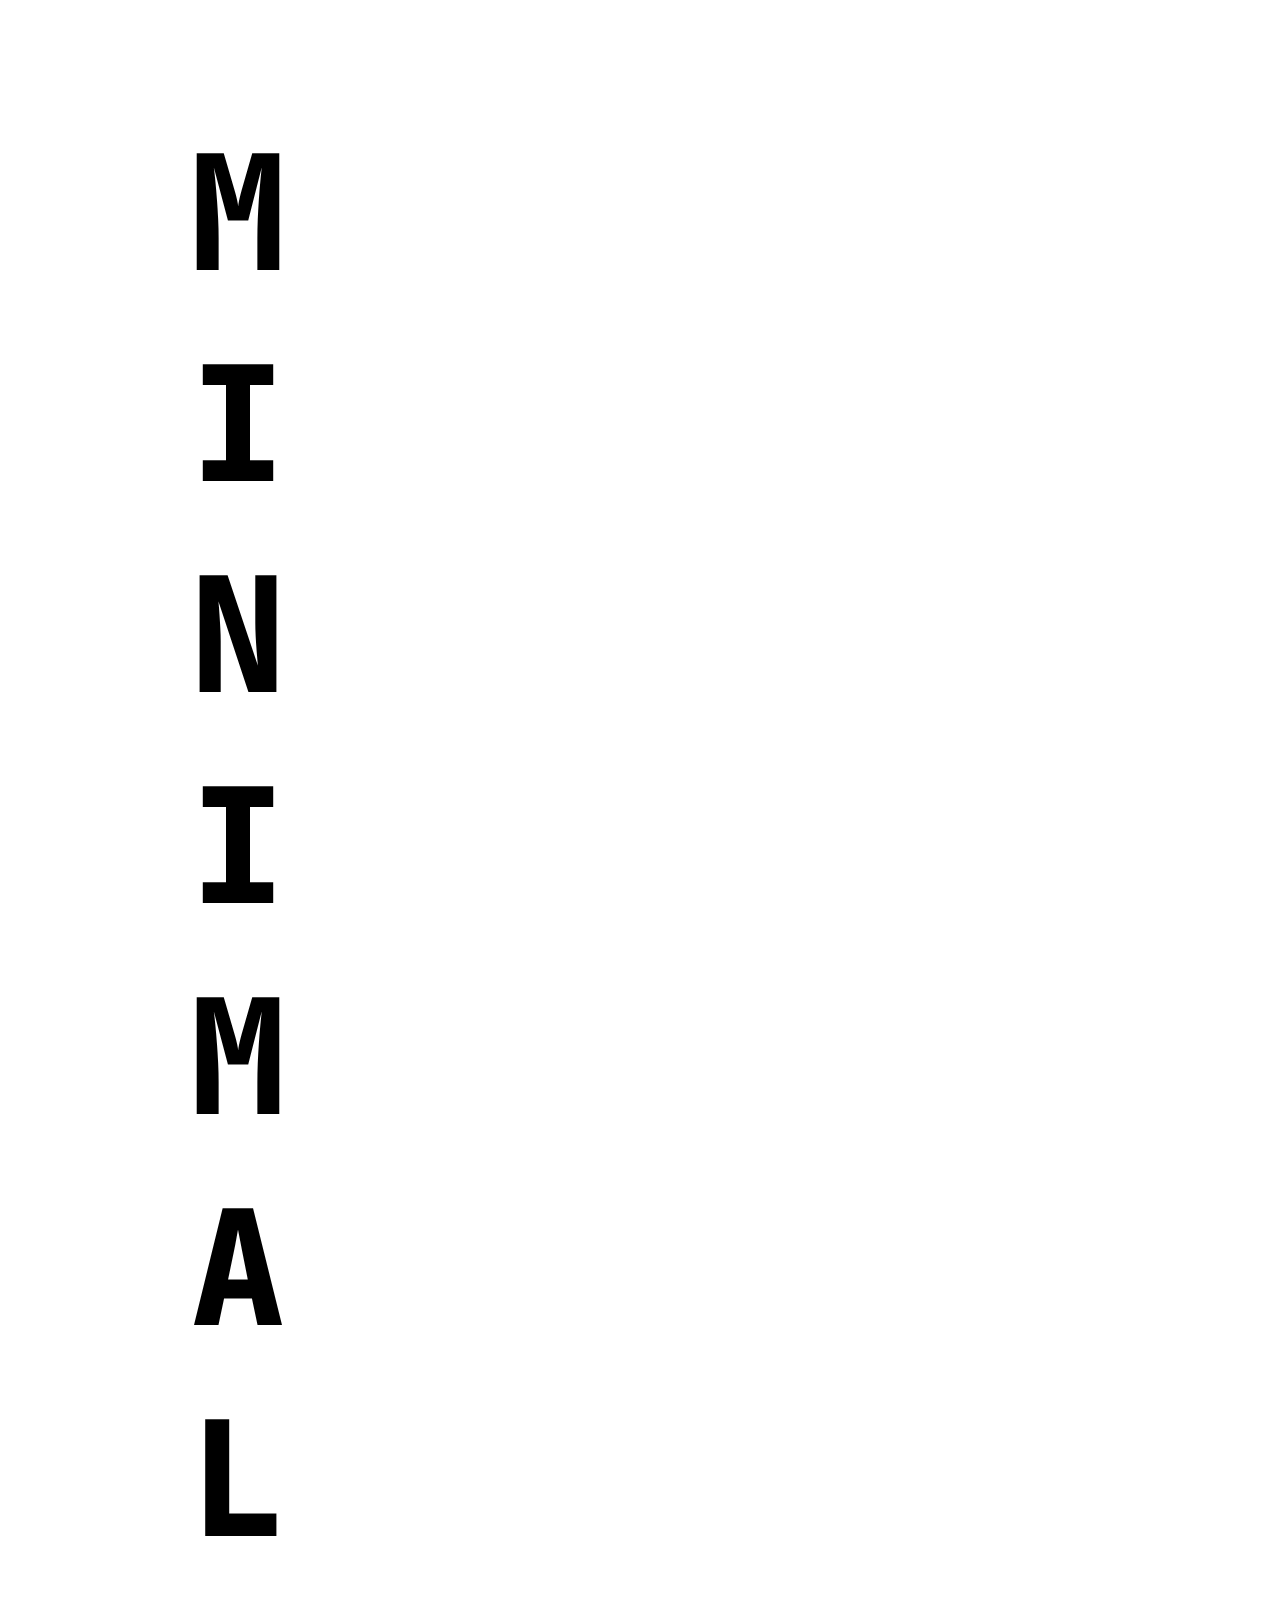
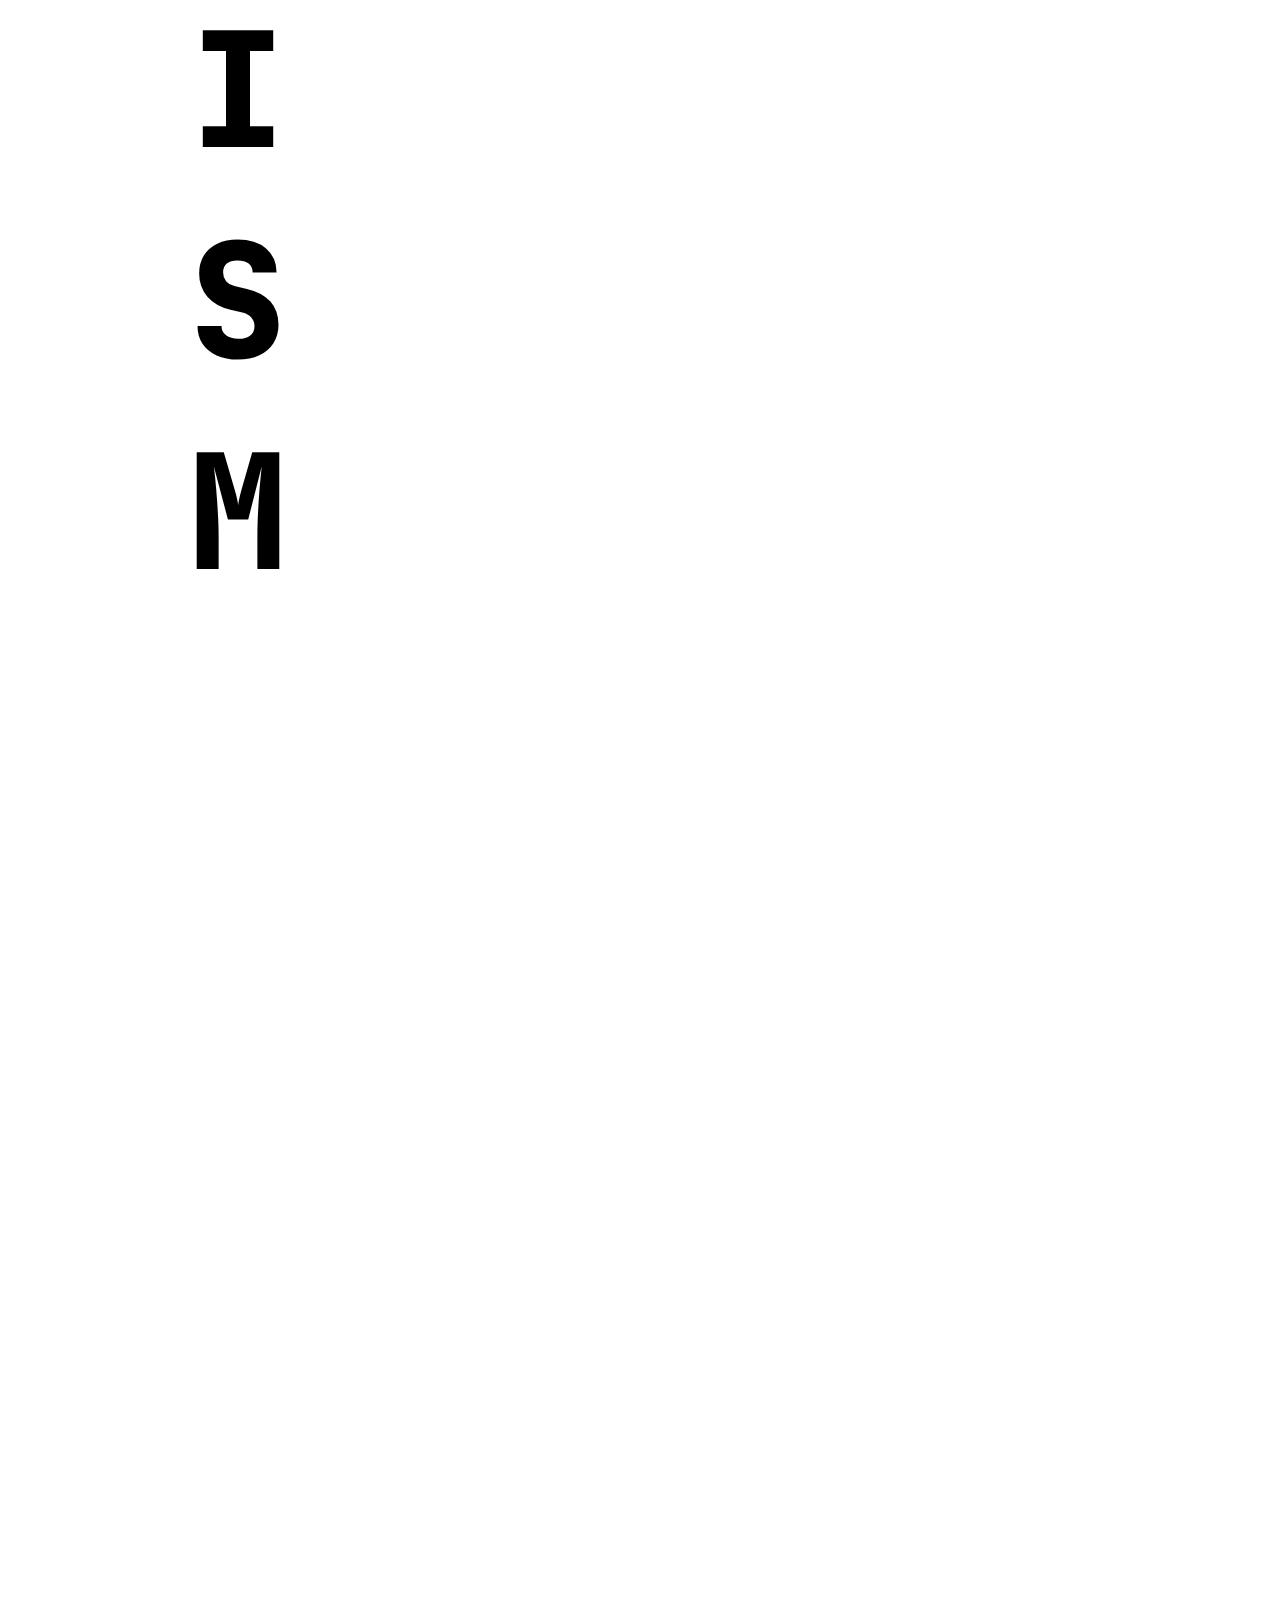
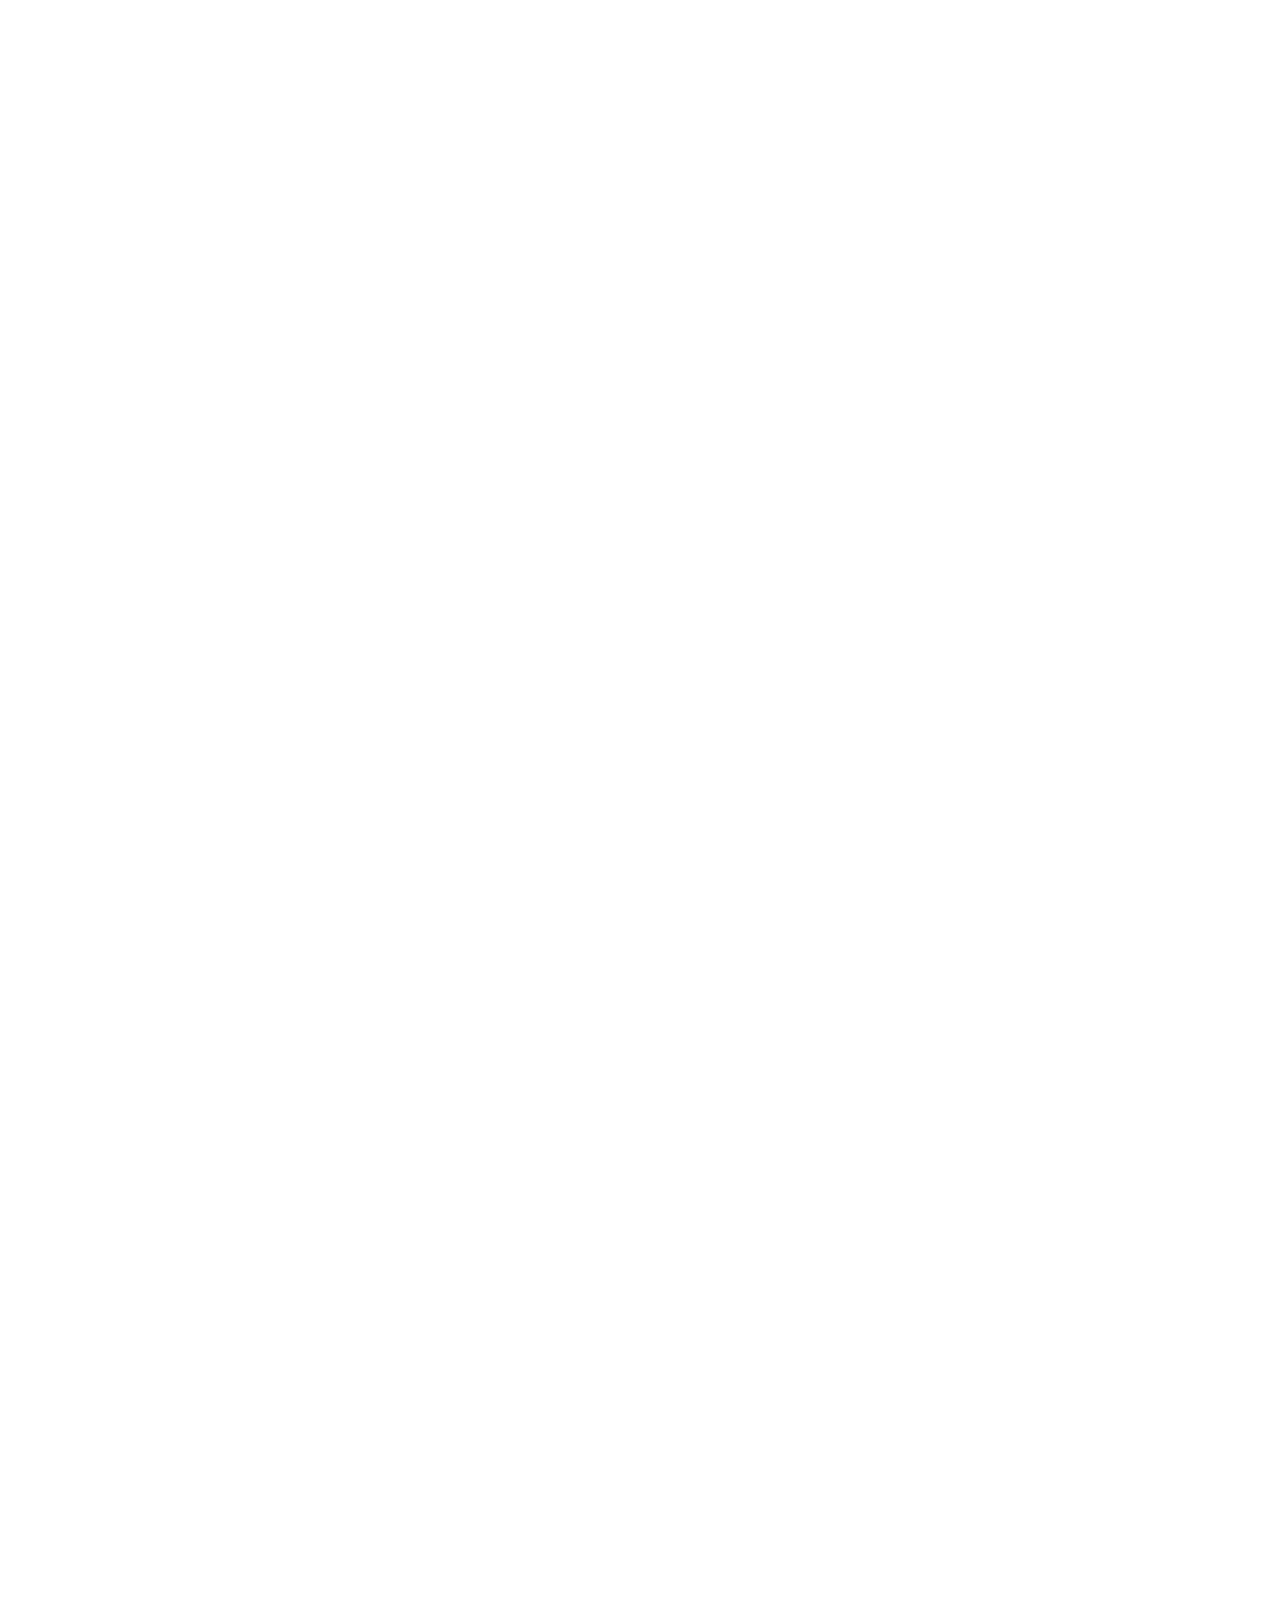
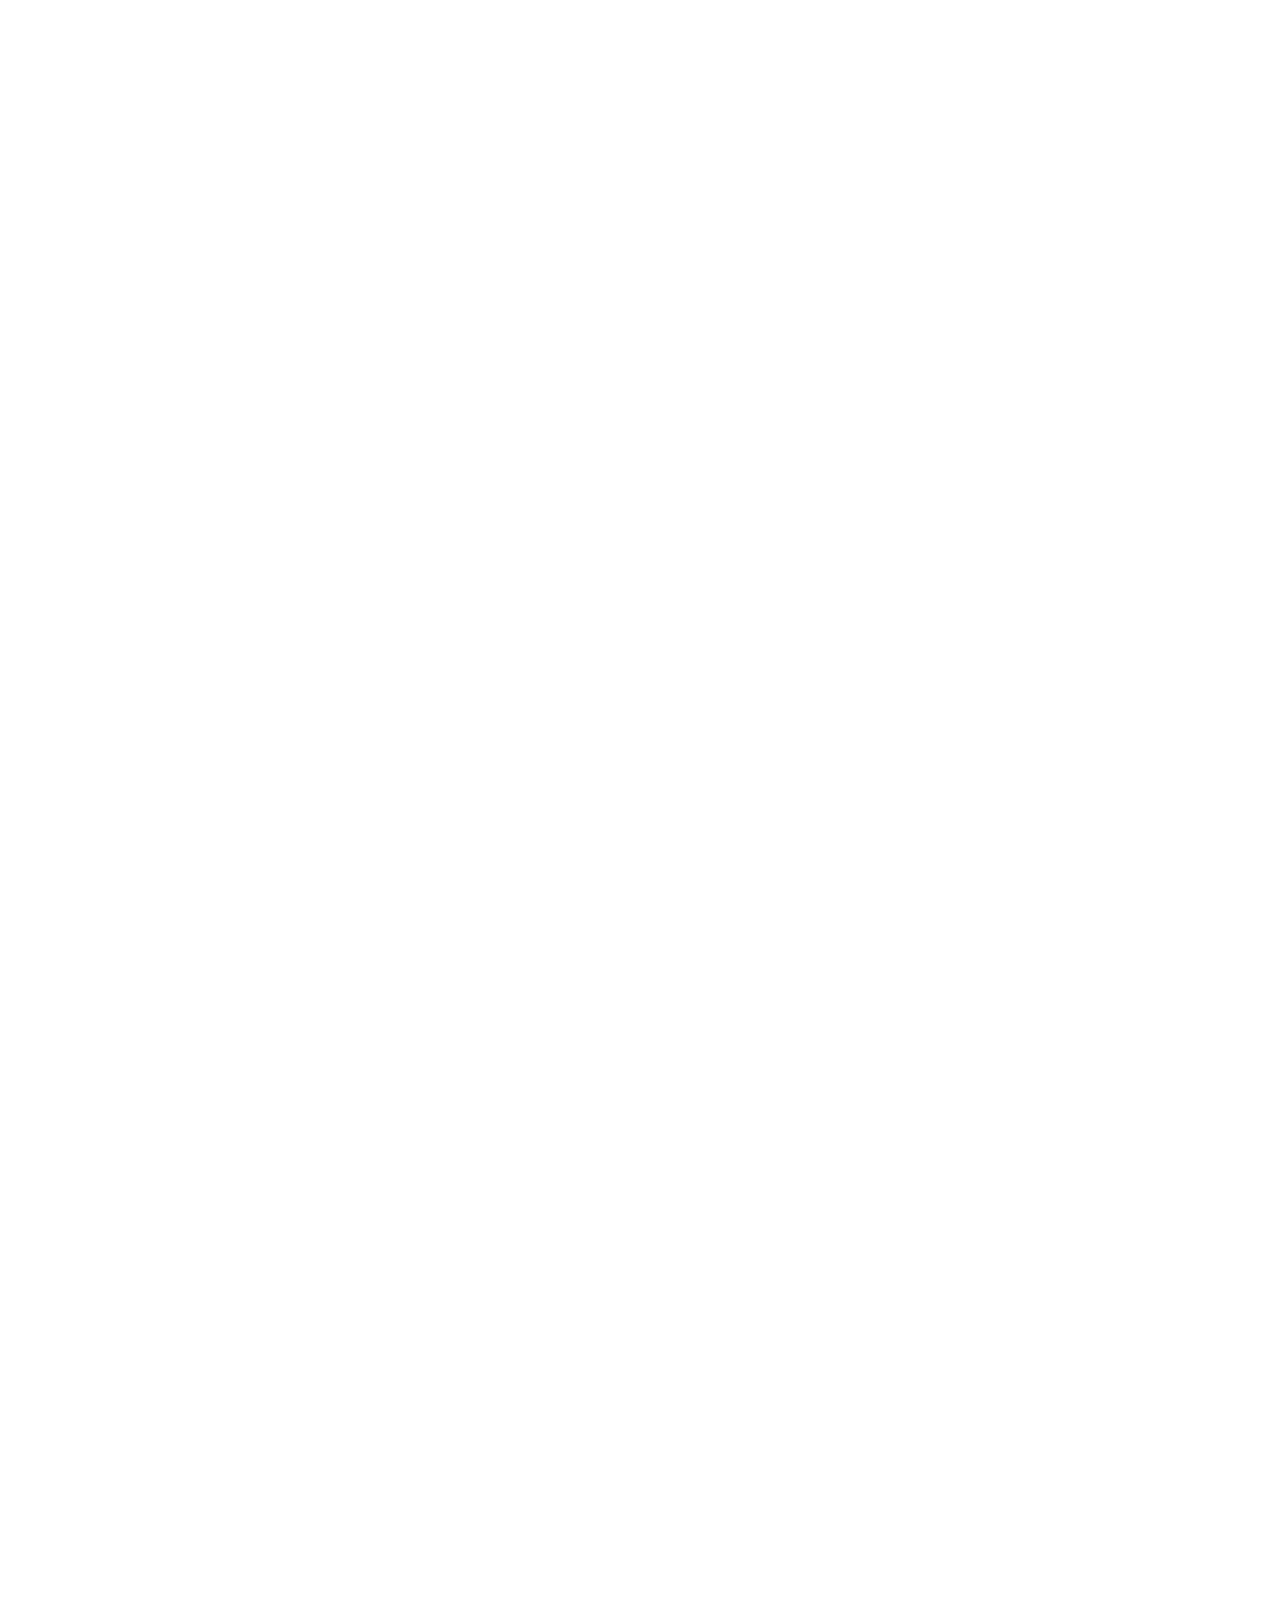
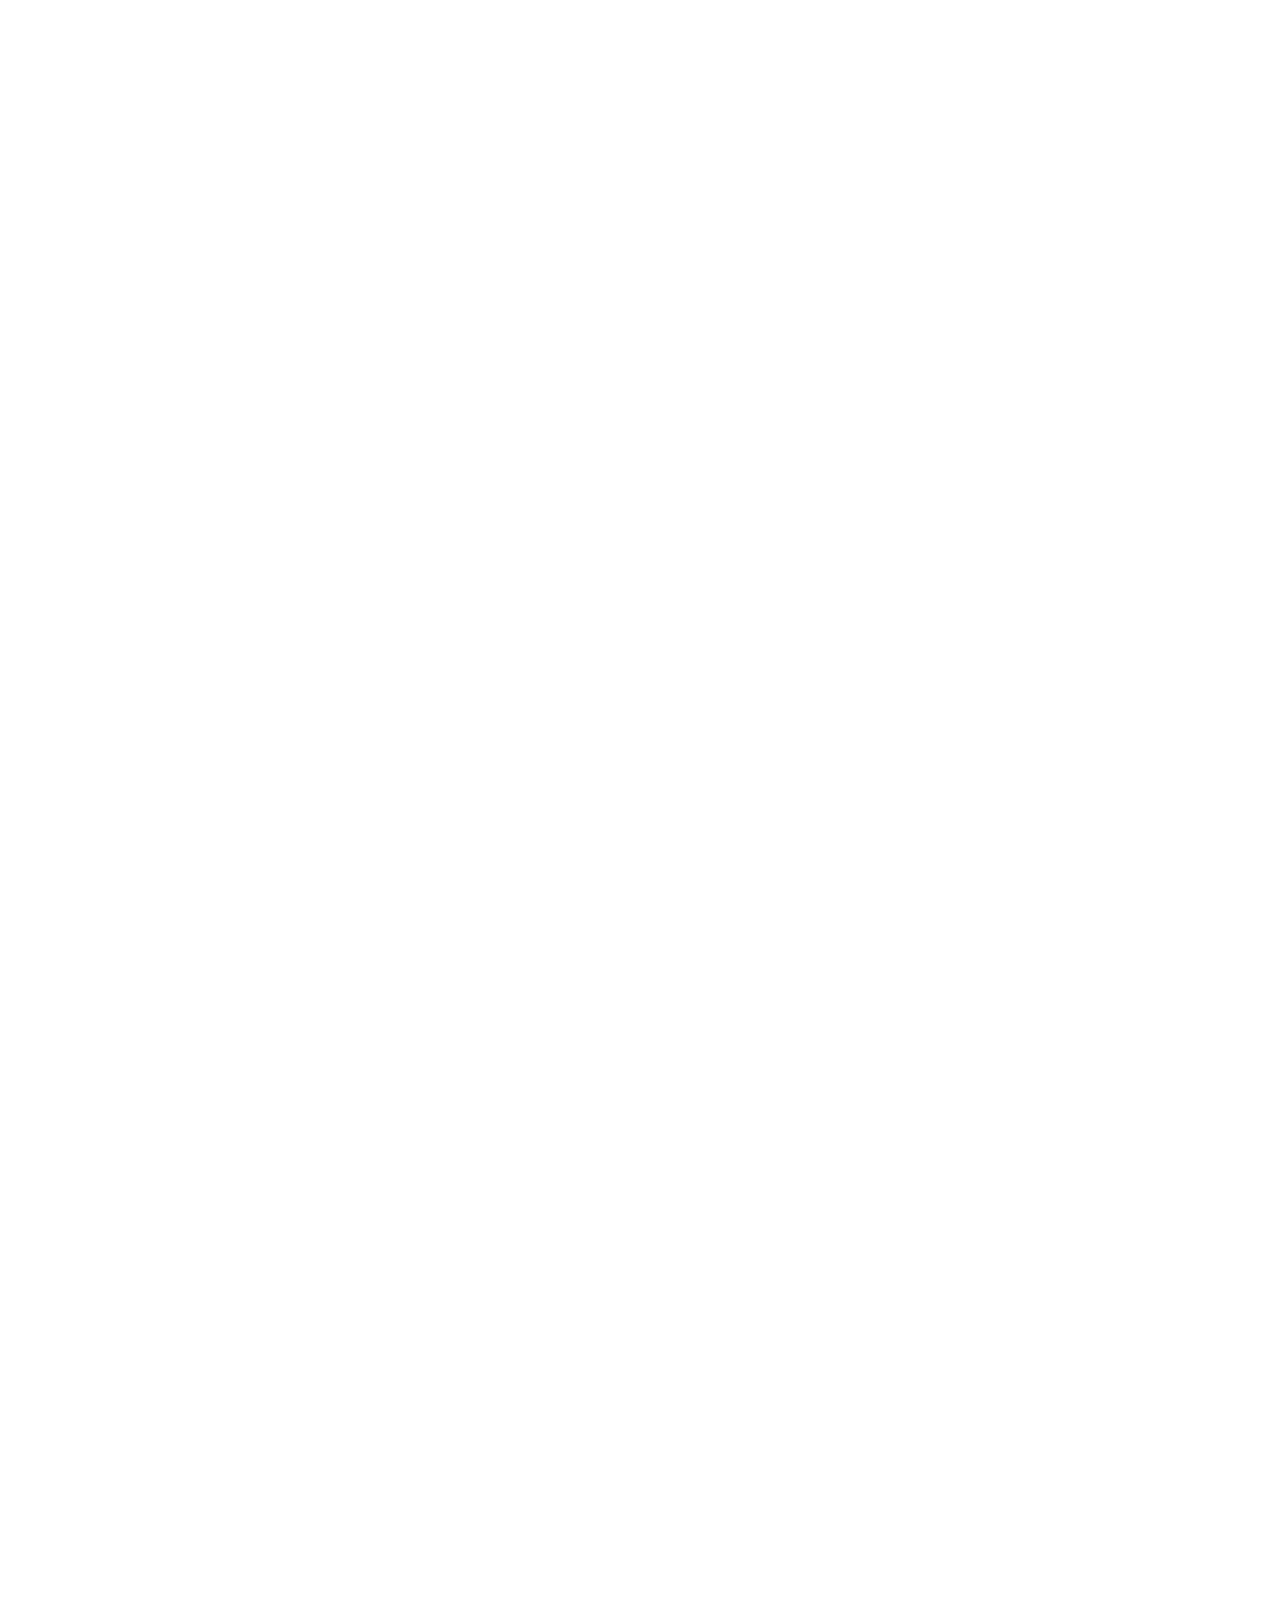
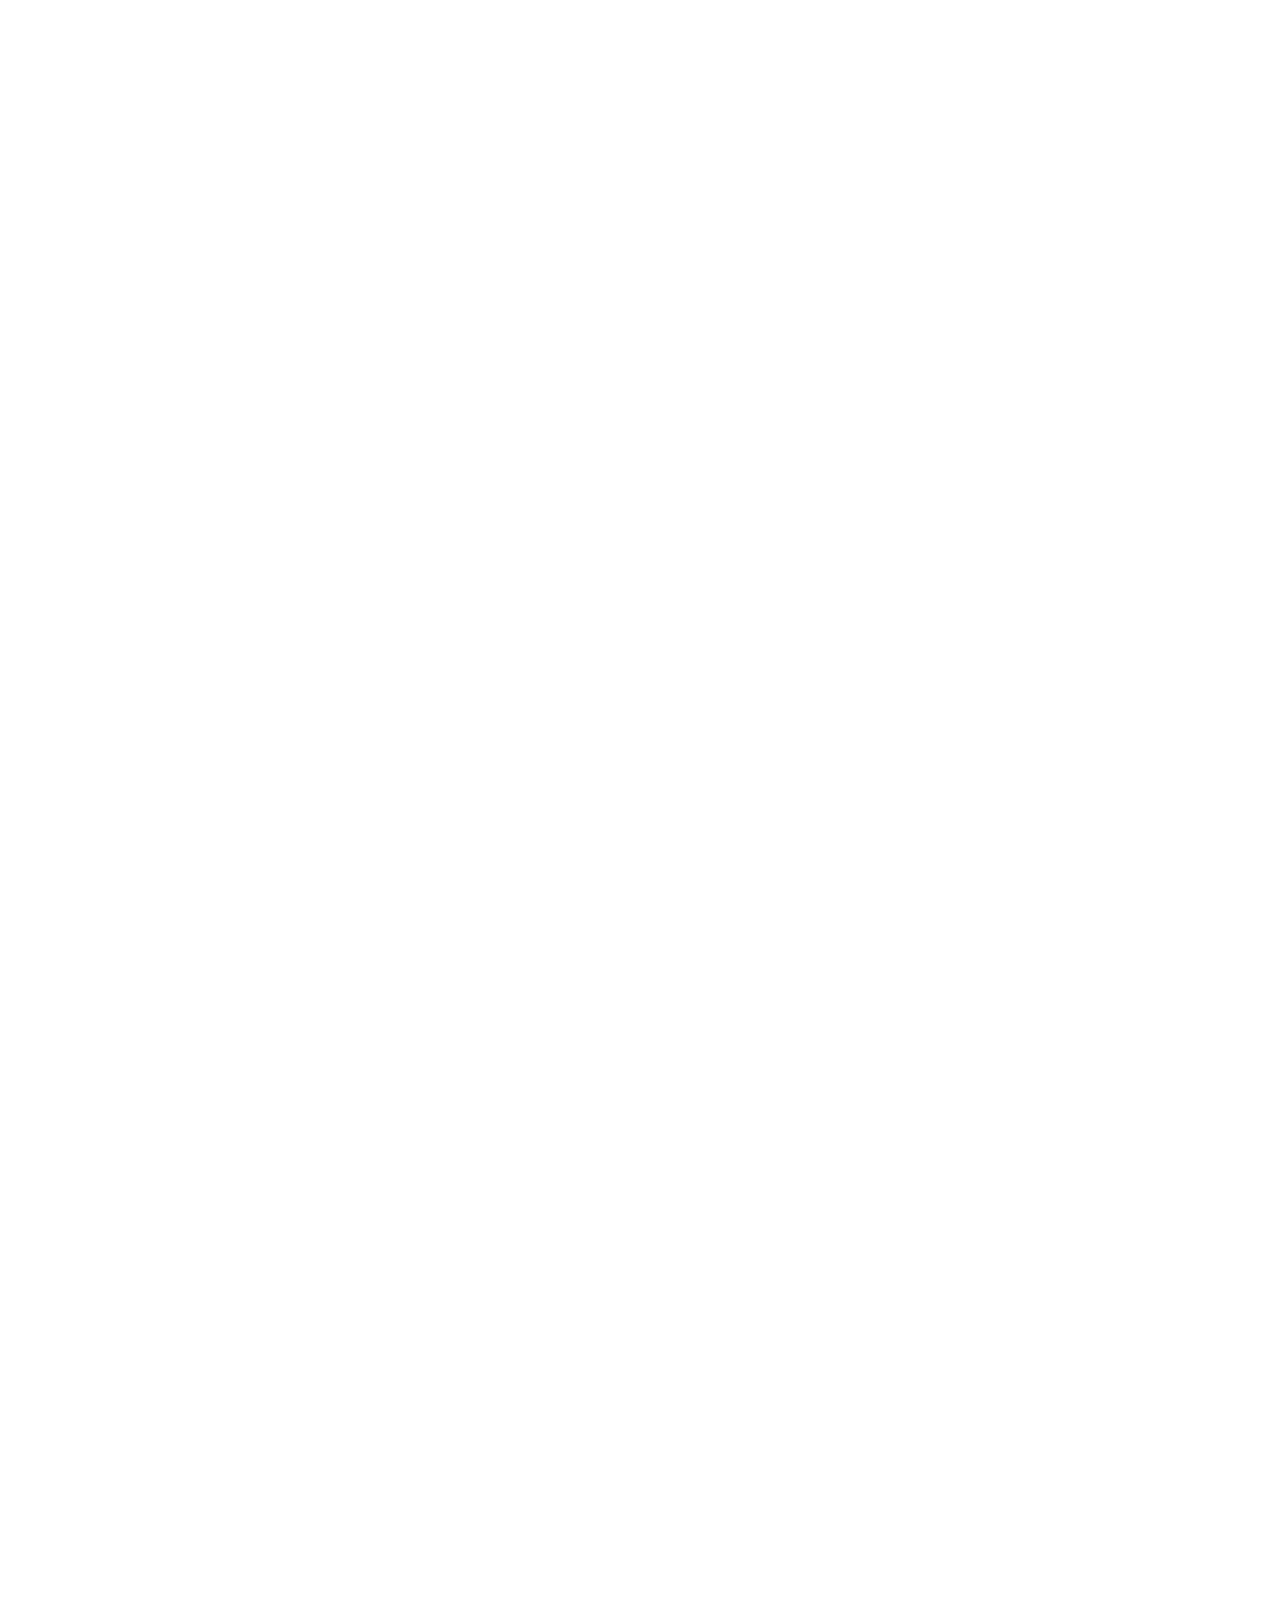
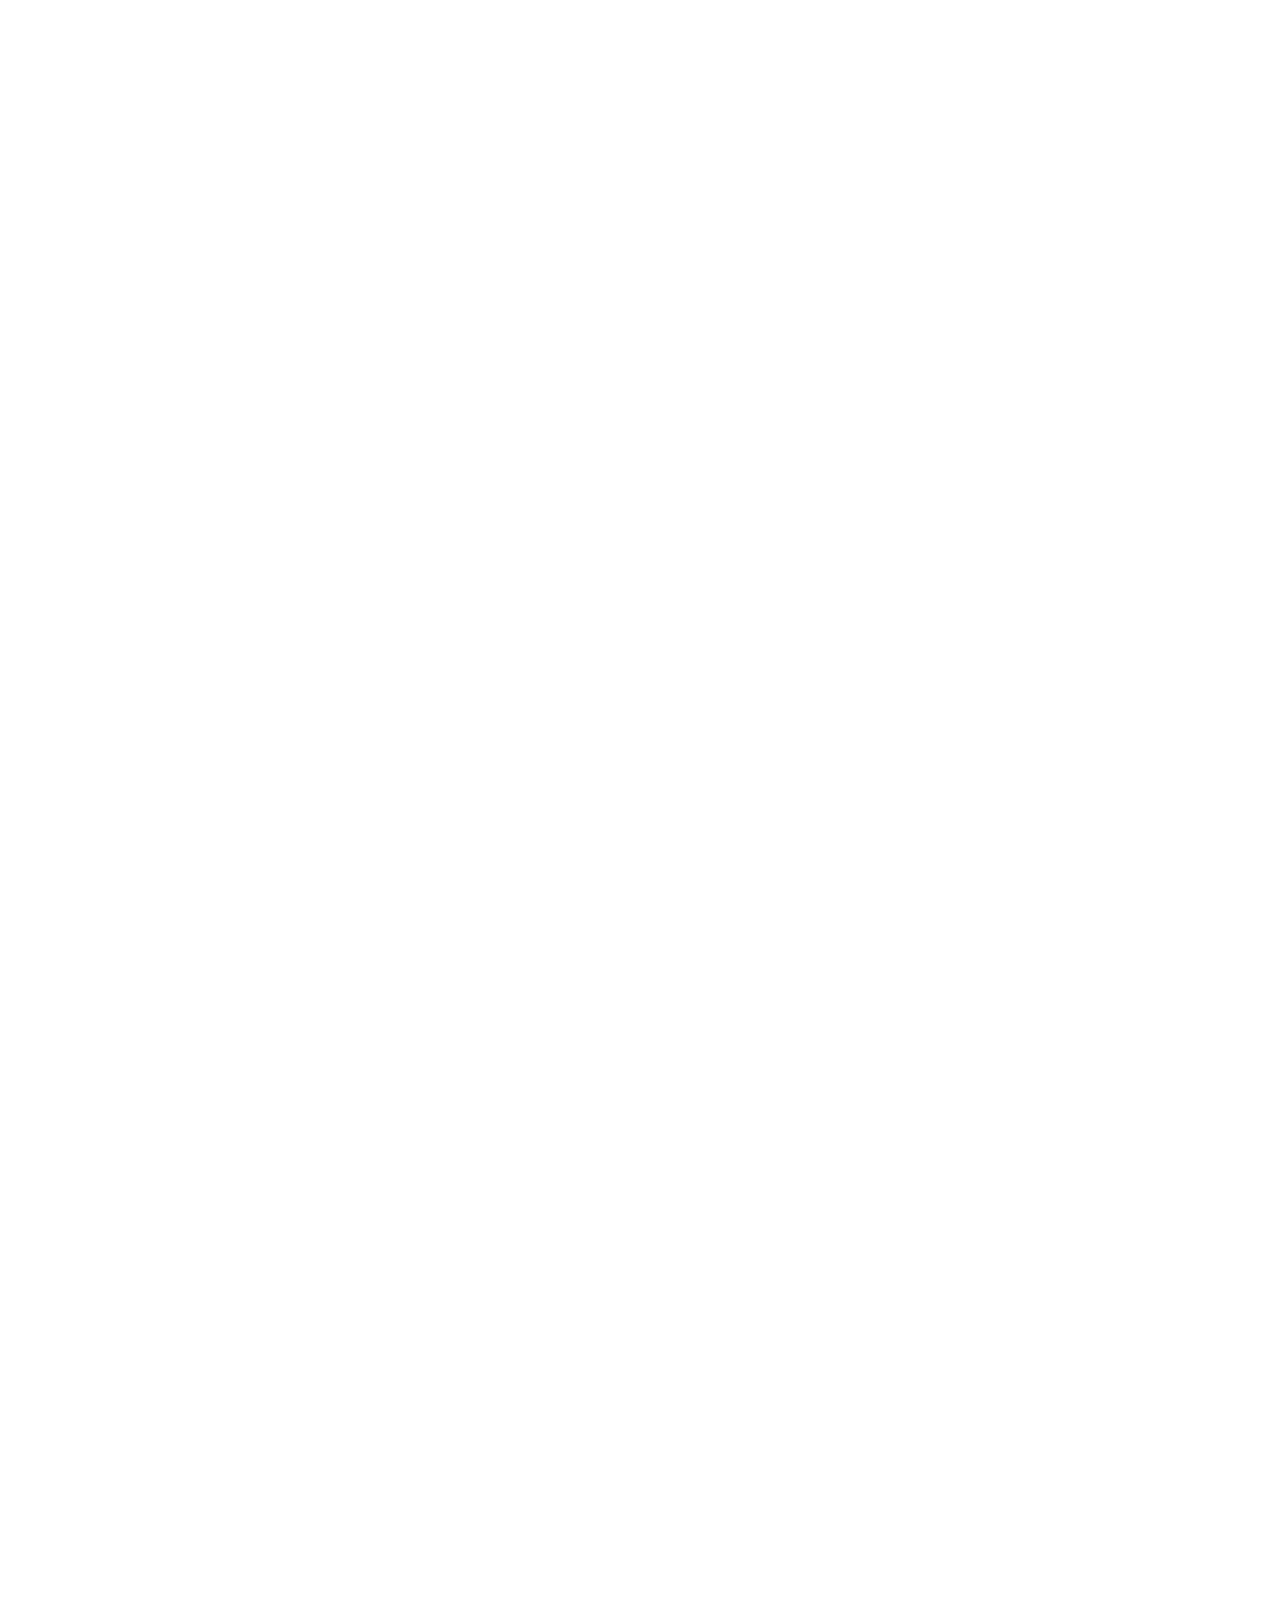
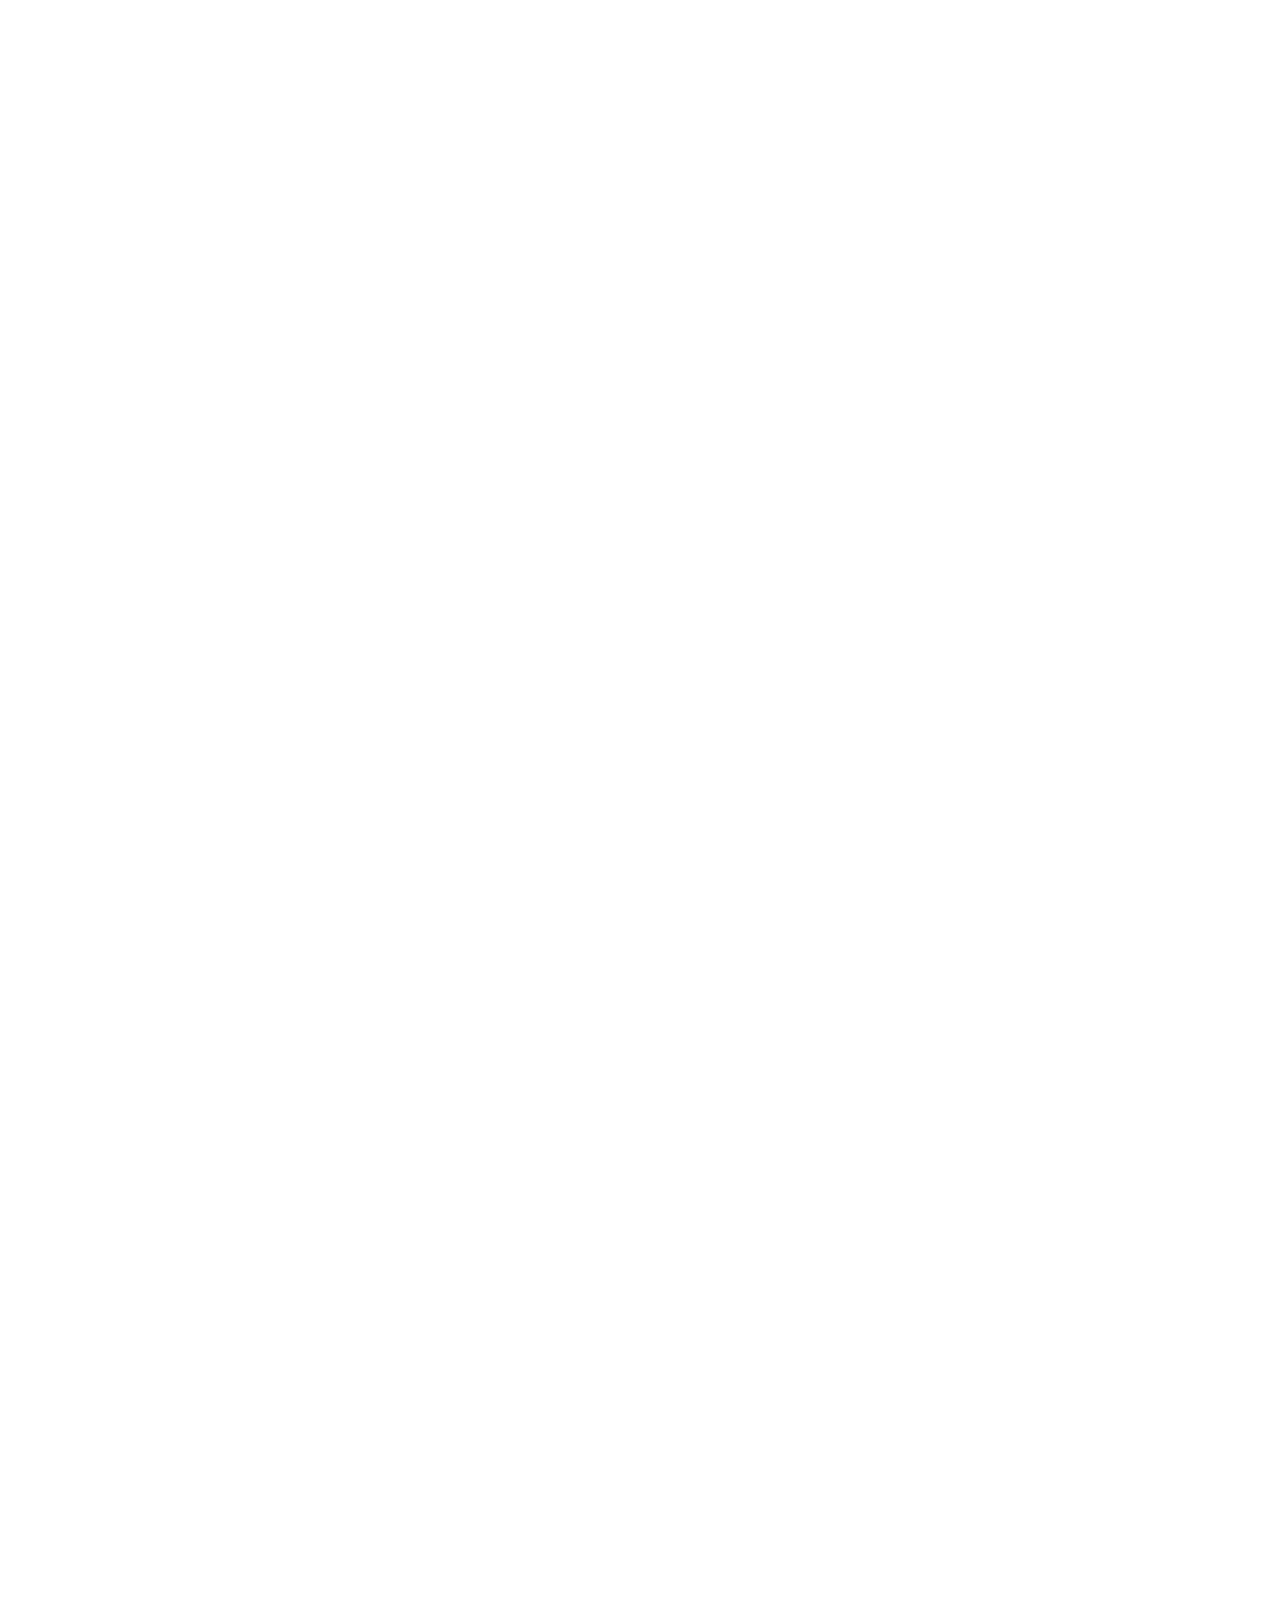
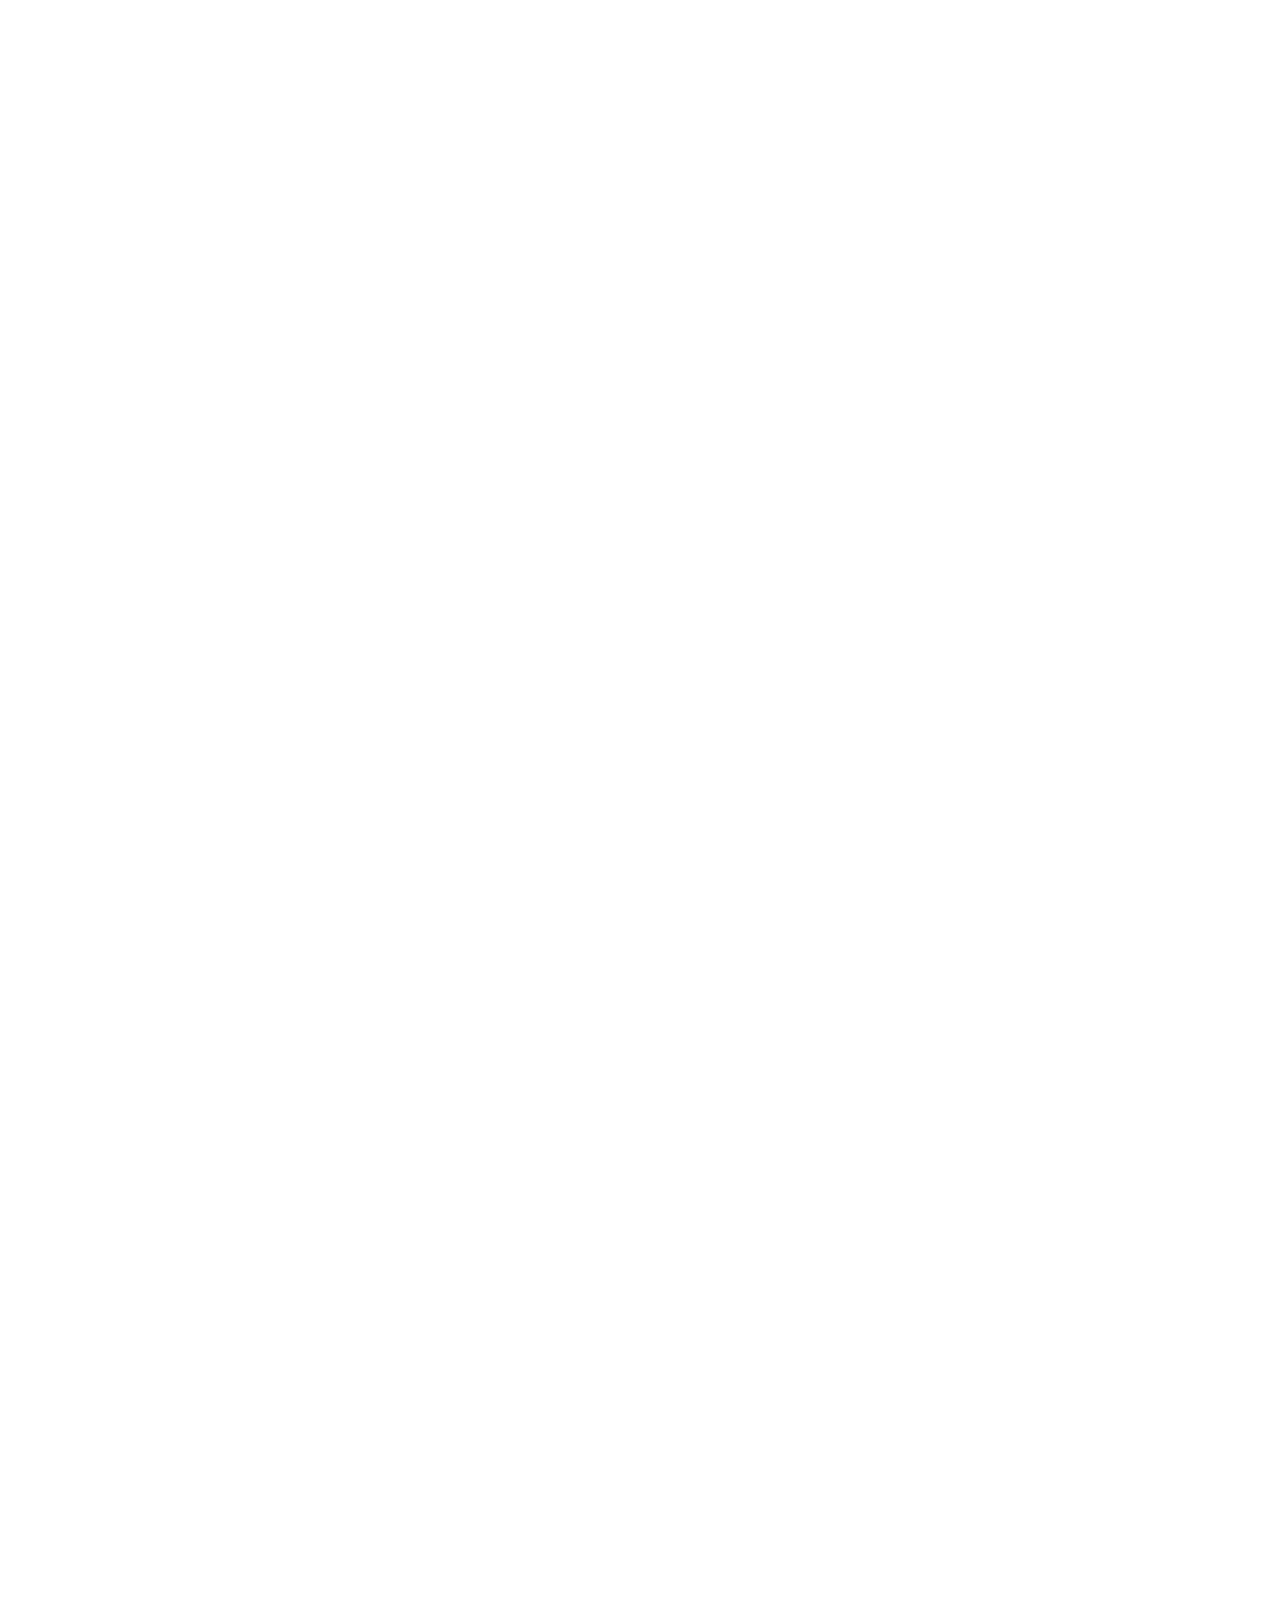
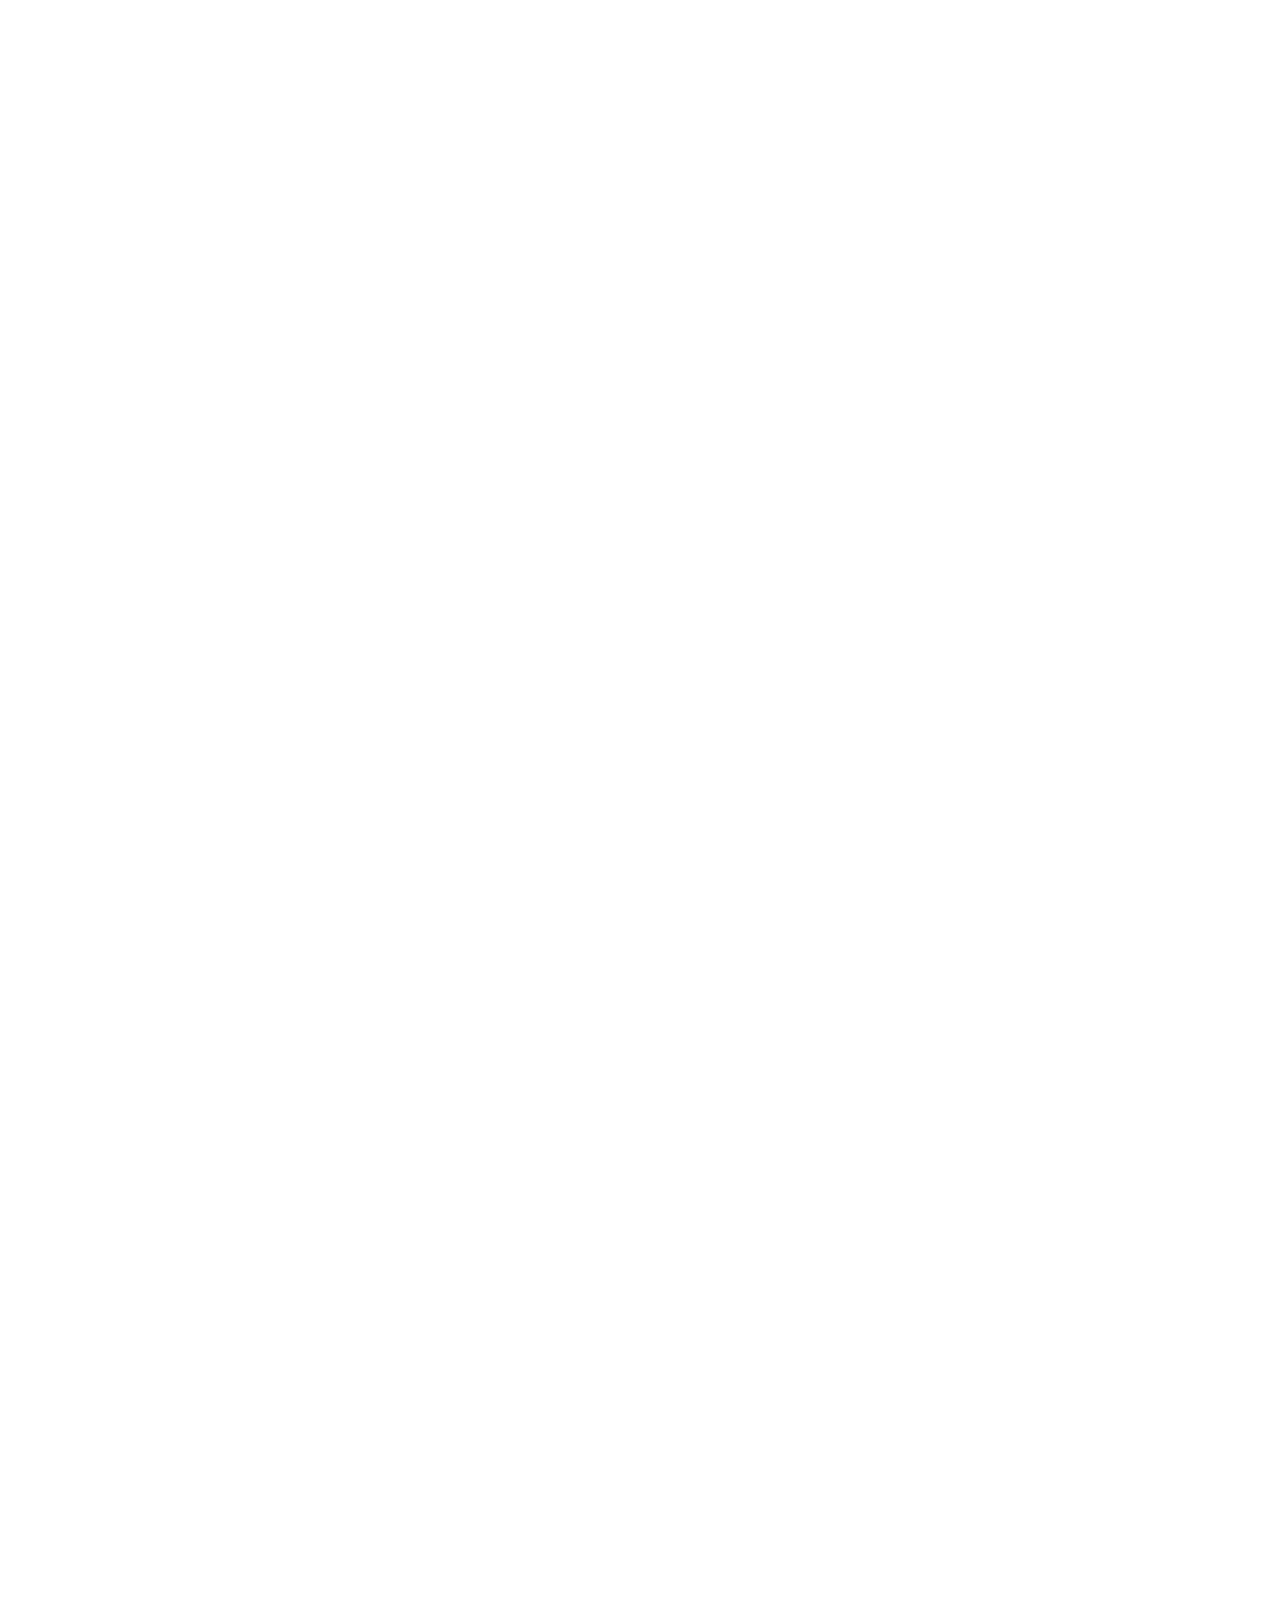
<file: index.html>
<!DOCTYPE html>
<html lang="en">
<head>
    <meta charset="UTF-8">
    <meta http-equiv="X-UA-Compatible" content="IE=edge">
    <meta name="viewport" content="width=device-width, initial-scale=1.0">
    <link rel="stylesheet" type="text/css" href="index.css">
    <link rel="stylesheet" href="https://unpkg.com/aos@next/dist/aos.css" />
    <title>Minimalism</title>
</head>

<body>
    <div data-aos="fade-in" data-aos-duration="750" data-aos-easing="ease-out-quad" id="container">
        <header data-aos="fade-in" data-aos-duration="750" data-aos-easing="ease-out-quad">
            <h1 data-aos="fade-in" data-aos-duration="750" data-aos-easing="ease-out-quad">
                M<br>I<br>N<br>I<br>M<br>A<br>L<br>I<br>S<br>M
            </h1>

            <h1 data-aos="fade-in" data-aos-duration="750" data-aos-easing="ease-out-quad" class="right-align">
                I<br>N
            </h1>

            <h1 data-aos="fade-in" data-aos-duration="750" data-aos-easing="ease-out-quad">
                W<br>E<br>B
            </h1>

            <br>

            <h1 data-aos="fade-in" data-aos-duration="750" data-aos-easing="ease-out-quad" class="right-align">
                D<br>E<br>S<br>I<br>G<br>N
            </h1>
        </header>

        <div id="but">
            <h2 data-aos="fade-in" data-aos-duration="750" data-aos-easing="ease-out-quad" class="right-pad">BUT</h2>
            <h2 data-aos="fade-in" data-aos-duration="750" data-aos-easing="ease-out-quad" class="left-pad">FIRST</h2>
        </div>

        <article>
            <h3 data-aos="fade-in" data-aos-duration="750" data-aos-easing="ease-out-quad">What is Minimalism?</h3>
            <p data-aos="fade-in" data-aos-duration="750" data-aos-easing="ease-out-quad">
                Minimalism is defined as a design or style in which the simplest and fewest elements are used to create the maximum effect. Minimalism had its origins in the arts—with the artwork featuring simple lines, only a few colors, and careful placement of those lines and colors.
                <br><br>
                More recently, it has become representative of a lifestyle that aims to remove clutter from all facets of life.
                <br><br>
                Minimalism is all about owning only what adds value and meaning to your life (as well as the lives of the people you care about) and removing the rest. It’s about removing the clutter and using your time and energy for the things that remain. We only have a certain amount of energy, time, and space in our lives. In order to make the most of it, we must be intentional about how we’re living each day.
            </p>
        </article>

        <div class="quote">
            <div>
                <img data-aos="fade-in" data-aos-duration="750" data-aos-easing="ease-out-quad" src="assets/quotation-marks.svg" alt='"'>
            </div>
            <h4 data-aos="fade-in" data-aos-duration="750" data-aos-easing="ease-out-quad">How we spend our days is, of course, how we spend our lives.</h4>
            <p data-aos="fade-in" data-aos-duration="750" data-aos-easing="ease-out-quad">- Annie Dillard</p>
        </div>

        <article id="studio-rotate">
            <div>
                <h5 data-aos="fade-in" data-aos-duration="750" data-aos-easing="ease-out-quad">The main principles of minimalism in web design:</h5>
                <ul data-aos="fade-in" data-aos-duration="750" data-aos-easing="ease-out-quad">
                    <li data-aos="fade-in" data-aos-duration="750" data-aos-easing="ease-out-quad">user-friendly interface;</li>
                    <li data-aos="fade-in" data-aos-duration="750" data-aos-easing="ease-out-quad">hidden navigation;</li>
                    <li data-aos="fade-in" data-aos-duration="750" data-aos-easing="ease-out-quad">no more than three colors at once;</li>
                    <li data-aos="fade-in" data-aos-duration="750" data-aos-easing="ease-out-quad">lots of empty space;</li>
                    <li data-aos="fade-in" data-aos-duration="750" data-aos-easing="ease-out-quad">experimentation with fonts;</li>
                    <li data-aos="fade-in" data-aos-duration="750" data-aos-easing="ease-out-quad">no excess detail: color transitions, shadows, textures;</li>
                    <li data-aos="fade-in" data-aos-duration="750" data-aos-easing="ease-out-quad">no extra buttons.</li>
                </ul>
            </div>

            <img data-aos="fade-in" data-aos-duration="750" data-aos-easing="ease-out-quad" id="studio-rotate-img" src="assets/studiorotate.webp" alt="studiorotate.com">
            
            <p data-aos="fade-in" data-aos-duration="750" data-aos-easing="ease-out-quad">
                There are many different approaches to minimalism, but in web design it’s really just a tool to help you prioritize what’s important in your website.
            </p>
        </article>

        <div id="achieving">
            <h2 class="bigger-achieve" data-aos="fade-in" data-aos-duration="750" data-aos-easing="ease-out-quad">ACHIEVING</h2>
            <h2 data-aos="fade-in" data-aos-duration="750" data-aos-easing="ease-out-quad" class="right-align bigger-achieve">MINIMALISM</h2>
        </div>

        <div id="white-space">
            <h2 data-aos="fade-in" data-aos-duration="750" data-aos-easing="ease-out-quad">U S E</h2>
            <h2 data-aos="fade-in" data-aos-duration="750" data-aos-easing="ease-out-quad">
                W H I T E
                <br>
                S P A C E
            </h2>
        </div>

        <section id="articles">
            <article>
                <p data-aos="fade-in" data-aos-duration="750" data-aos-easing="ease-out-quad" class="article-p">
                    Whitespace, or negative space (which would be the more appropriate design term), is the space between elements in a composition. There are many benefits to using whitespace, but first and foremost, it improves the user experience and concentrates attention on webpage content and your product.
                </p>

                <img data-aos="fade-in" data-aos-duration="750" data-aos-easing="ease-out-quad" src="assets/marielaurent.png" alt="marielaurent.fr">
            </article>

            <p data-aos="fade-in" data-aos-duration="750" data-aos-easing="ease-out-quad" id="revert">
                Whitespace adds balance to a design. By being conscious about what occupies the space between your website’s main content blocks, you can make your site captivate readers, inviting them to stay longer and scroll further.
            </p>

            <article>
                <img data-aos="fade-in" data-aos-duration="750" data-aos-easing="ease-out-quad" src="assets/tomkellyslack.png" alt="tomkellyslack.com">
                
                <p data-aos="fade-in" data-aos-duration="750" data-aos-easing="ease-out-quad" id="repos" class="article-p">
                    Having a lot of whitespace is one of the main tricks to a minimalist style.
                    <br><br>
                    Look at the beautiful implementation of whitespace on the website of Thomas Slack, an LA fashion and portrait photographer. There’s nothing to distract users from the inspiring beauty of his work.
                </p>
            </article>
        </section>
        
        <p data-aos="fade-in" data-aos-duration="750" data-aos-easing="ease-out-quad" class="extra">
            When using bright colors, mix them up with more soothing, toned-down complementary hues, throw in some black or white typography, and have yourself a beautiful bright product like the examples above and below.
            <br><br>
            Also, try and avoid complex animations, sharp transitions between content blocks and funky fonts.
        </p>

        <h6 data-aos="fade-in" data-aos-duration="750" data-aos-easing="ease-out-quad" class="extra extra-font-size">
            Remember: minimalism is the art of less. You should choose one thing and concentrate on it to the fullest. Here, color alone is more than enough.
        </h6>

        <img data-aos="fade-in" data-aos-duration="750" data-aos-easing="ease-out-quad" id="be-bold" src="assets/bg-bold-fix.svg" alt="Be Bold With Fonts">

        <p data-aos="fade-in" data-aos-duration="750" data-aos-easing="ease-out-quad" class="extra">
            Beautiful bold fonts are one of the main trends in the 2018 web design arena. You can go as creative as you want here; just make sure that the font is easy to read and really catches the attention of your users.
            <br><br>
            When it comes to minimalism, efficient use of typography can compensate for sparse usage of imagery and animations, making your website visually attractive. Fonts create hierarchy, telling your visitors what’s important and helping them navigate the pages.
            <br><br>
            It’s important to keep in mind that the way fonts are displayed on mobile screens will reflect on the overall usability of your product. According to Statista, between 2009 and 2017, more than 50% of all webpages were created with a mobile-first approach. And with the abundance of mobile devices on the market, this trend is likely to continue.
            <br><br>
            Apart from this, in 2018 Google is going to present its new Mobile First Index, which will place more importance on a website’s mobile version, placing mobile sites at the top of search results. This means that mobile-friendly is a must for websites that want to be seen by search engines.
            <br><br>
            Sans Serif fonts are the best choice when it comes to creating a minimalist website just because of how crisp and clean they tend to look. You can find more information on fonts and how they influence user perception in our article about designing a medical application.
        </p>

        <h6 data-aos="fade-in" data-aos-duration="750" data-aos-easing="ease-out-quad" class="extra-half center">
            Here are some creative studios that have successfully implemented bright bold fonts in their homepage designs
        </h6>

        <div class="studios">
            <img data-aos="fade-in" data-aos-duration="750" data-aos-easing="ease-out-quad" id="extra" src="assets/coop.webp" alt="CO OP">
            <img data-aos="fade-in" data-aos-duration="750" data-aos-easing="ease-out-quad" id="studios-img" src="assets/aganetypeface.webp" alt="Agane Typeface">
        </div>

        <p data-aos="fade-in" data-aos-duration="750" data-aos-easing="ease-out-quad" id="font-size">
            Font size is another important aspect of minimalist design, especially if there aren’t many other elements on the page. Using small fonts can be a great way of presenting information without taking up too much space. However, be careful, as small text can easily get lost on the page and make the design appear dirty and distracting.
        </p>

        <article id="vogue">
            <p data-aos="fade-in" data-aos-duration="750" data-aos-easing="ease-out-quad">
                Look at the example below, a website that belongs to the FactoryDowntown artist management agency. Although it looks stylish and minimalist, the black font they use on the white background can be hard to read on some magazine covers. Another interesting detail is that sometimes letters cover models’ faces and magazine titles, which in a way communicates that the work was done by this particular agency.
                <br><br>
                We can’t just leave the website without mentioning the great solution they implemented for the “Artists” menu, but telling you why it’s worth mentioning wouldn’t be fair. Go check it out yourself!
            </p>

            <img data-aos="fade-in" data-aos-duration="750" data-aos-easing="ease-out-quad" id="vogue-img" class="extra" src="assets/factorydowntown.webp" alt="Factory Downtown">
        </article>

        <h3 data-aos="fade-in" data-aos-duration="750" data-aos-easing="ease-out-quad" class="bigger" id="text-blocks">
            C O M B I N E
        </h3>

        <div id="combine">
            <h3 data-aos="fade-in" data-aos-duration="750" data-aos-easing="ease-out-quad" class="bigger">
                T E<br>X T
            </h3>

            <h3 data-aos="fade-in" data-aos-duration="750" data-aos-easing="ease-out-quad" class="bigger">
                B L O<br>C K S
            </h3>
        </div>

        <p data-aos="fade-in" data-aos-duration="750" data-aos-easing="ease-out-quad" class="extra">
            To create an effortless effect, divide your textual content into blocks. Blocks help users perceive text better and add lightness to the overall design.
            <br><br>
            According to George A. Miller, one of the founders of cognitive psychology who also contributed to psycho linguistics and studies of human memory and communication, short-term memory can only hold seven pieces of information at once, plus or minus two. You can read Miller’s original article if you want, but the takeaway is the following: the more pieces of information you add to your user interface, the more difficult it will be to work with, especially the first time.
        </p>

        <h6 data-aos="fade-in" data-aos-duration="750" data-aos-easing="ease-out-quad" class="extra center">
            Organize segments of information in categories of no more than nine but preferably five chunks.
        </h6>

        <p data-aos="fade-in" data-aos-duration="750" data-aos-easing="ease-out-quad" class="m-meet" class="extra-half">
            On the where Mountains Meet website, you can see a good example of grouping information in blocks.
        </p>

        <img data-aos="fade-in" data-aos-duration="750" data-aos-easing="ease-out-quad" class="m-meet" src="assets/mountainsmeet.webp" alt="Mountains Meet">

        <div id="setup">
            <h2 data-aos="fade-in" data-aos-duration="750" data-aos-easing="ease-out-quad" class="smaller">SET</h2>

            <img data-aos="slide-up" data-aos-duration="750" data-aos-easing="ease-out-quad" data-aos-easing="ease-out-quad" src="assets/navigation-up.svg" alt="Up Arrow">           

            <h2 data-aos="fade-in" data-aos-duration="750" data-aos-easing="ease-out-quad" class="smaller">NAVIGATION</h2>
        </div>

        <article class="extra">
            <div>
                <p data-aos="fade-in" data-aos-duration="750" data-aos-easing="ease-out-quad">
                    The main way of creating a minimalist vibe is to remove every excess, but sometimes designers can go a bit too far, removing most website navigation buttons. Although it does make sense to remove rarely used elements, make sure that you aren’t hiding links and instruments that are important to your users.
                    <br><br>
                    Our advice is to leave the Menu button untouched and encapsulate the rest of the navigation buttons inside it. The Homepage button can be hidden in the company logo.
                    <br><br>
                    Apart from that, make sure that buttons are highlighted in some way when pointed at so users know that they’re actually clickable.
                </p>
            </div>

            <div class="extra center extra-font-size">
                <p data-aos="fade-in" data-aos-duration="750" data-aos-easing="ease-out-quad">
                    Visual Soldiers does a great job implementing these techniques:
                </p>

                <img data-aos="fade-in" data-aos-duration="750" data-aos-easing="ease-out-quad" src="assets/visualsoldiers.webp" alt="Visual Soldiers">
            </div>
        </article>

        <h6 data-aos="fade-in" data-aos-duration="750" data-aos-easing="ease-out-quad" class="extra extra-font-sizes">
            “Subtract it till it breaks” is the favorite mantra of many minimalist designers. What it really means is unless the absence of some element is a serious problem, go ahead and get rid of it.
        </h6>

        <p data-aos="fade-in" data-aos-duration="750" data-aos-easing="ease-out-quad" class="extra-half center extra-font-sizes">
            The two following websites demonstrate great ways of displaying your Menu, including links to social networks and important pages.
        </p>

        <div id="great">
            <img data-aos="fade-in" data-aos-duration="750" data-aos-easing="ease-out-quad" src="assets/talkd.webp" alt="TALKD">
            <img data-aos="fade-in" data-aos-duration="750" data-aos-easing="ease-out-quad" id="pineapple" src="assets/pinatex.webp" alt="PINATEX">
        </div>

        <p data-aos="fade-in" data-aos-duration="750" data-aos-easing="ease-out-quad" class="extra-half center extra-font-size" id="techniques">
            On the other hand, here’s a website that really makes you work to find its valuable information, such as the company’s mission statement and the Menu button:
        </p>

        <img data-aos="fade-in" data-aos-duration="750" data-aos-easing="ease-out-quad" src="assets/helio.webp" alt="HELIO">

        <p data-aos="fade-in" data-aos-duration="750" data-aos-easing="ease-out-quad" class="extra-half">
            Of course, you could just say this is a necessary design quirk, but the idea is that design shouldn’t just look cool; it should also be usable. Nothing new, we know; but keep it in mind all the same.
        </p>

        <h2 data-aos="fade-in" data-aos-duration="750" data-aos-easing="ease-out-quad" class="smaller" id="conclusion">
            C O N C L<br><br><br><br>U S I O N
        </h2>

        <div id="thoughts" class="extra">
            <p data-aos="fade-in" data-aos-duration="750" data-aos-easing="ease-out-quad">
                Minimalist design has been among the most popular design approaches for a long time, and this trend is likely to continue. Designers enjoy going for minimalism, shifting away from content overload and some of the heavier design types.
            </p>

            <p data-aos="fade-in" data-aos-duration="750" data-aos-easing="ease-out-quad">
                Minimalism is simple only at first glance; in order to make it light and user-friendly you need to think each element through very thoroughly. Never sacrifice usability for the sake of visuals, organize your content, and strive to create a more efficient path across the website.
            </p>
        </div>

        <a data-aos="fade-in" data-aos-duration="750" data-aos-easing="ease-out-quad" href="contact.html" class="extra-double" id="contact">CONTACT US FOR MORE</a>

        <div class="extra-none"></div>
        <footer>
            <nav role="navigation">
                <div id="menuToggle">
                  <input type="checkbox" />
                  
                  <span></span>
                  <span></span>
                  <span></span>
                  
                  <ul id="menu">
                    <a id="butt" href="#but"><li class="show">M I N I M<br>A L I S M</li></a>
                    <a id="white-spacee" href="#white-space"><li class="show">W H I T E<br>S P A C E</li></a>
                    <a id="be-boldd" href="#be-bold"><li class="show">B O L D R<br>F O N T S</li></a>
                    <a id="text-blockss" href="#text-blocks"><li class="show">T E  B L O<br>X T  C K S</li></a>
                  </ul>
                </div>
            </nav>
            
            <p id="banaware">BANAWARE</p>
        </footer>
    </div>

    <script src="https://unpkg.com/aos@next/dist/aos.js"></script>
    <script>
      AOS.init();
    </script>
</body>
</html>
</file>
<file: index.css>
@import url('https://fonts.googleapis.com/css2?family=JetBrains+Mono:ital,wght@0,300;0,400;0,500;0,600;0,700;0,800;1,300;1,400;1,500;1,600;1,700;1,800&family=Oswald:wght@300;400;500;600;700&family=Outfit:wght@100;200;300;400;500;600&display=swap');

html{
    box-sizing: border-box;
    scroll-behavior: smooth;
    -webkit-font-smoothing: antialiased;
}

body{
    box-sizing: inherit;
    font-family: Outfit;
    cursor: crosshair;
    -webkit-font-smoothing: inherit;
}

.clearfix{
    overflow: auto;
}

#container{
    margin: 0 auto;
    max-width: 350px;
}

.right-align{
    text-align: right;
}

a{
    font-family: 'JetBrains Mono', monospace;
    color: #9b9b9b;
    text-decoration: none;
    transition: transform 0.5s cubic-bezier(0.77,0.2,0.05,1.0),
    color 0.5s cubic-bezier(0.77,0.2,0.05,1.0),
    opacity 0.55s ease;
}

a:hover{
    color: #ffffff;
}

h1{
    font-family: 'JetBrains Mono', monospace;
    font-size: 10em;
    font-weight: 800;
}

h2{
    font-family: 'JetBrains Mono', monospace;
    font-size: 4em;
    font-weight: 800;
    line-height: 15px;
}

h3{
    font-family: Outfit, sans-serif;
    font-weight: 800;
    font-size: 2em;
}

h4{
    font-family: Oswald, sans-serif;
    font-weight: 500;
    font-size: 1.3em;
}

h5{
    font-size: 1em;
    margin-bottom: -10px;
}

h6{
    font-size: 1.1em;
    font-weight: 500;
}

img{
    width: 100%;
    justify-self: center;
}

#but{
    margin: 200px 50px;
}

.quote{
    margin: 100px 0;
    width: 100%;
    display: flex;
    flex-wrap: wrap;
}

.quote div{
    width: 10%;
    height: 100%;
    padding: 8px;
}

.quote img{
    width: 15px;
    float: right;
}

.quote h4{
    width: 80%;
    margin: 0;
}

.quote p{
    padding-left: 15%;
    margin: 5px 0;
}

#studio-rotate{
    display: flex;
    flex-wrap: wrap;
}

#studio-rotate p{
    margin: 100px 0 20px 0;
}

#achieving{
    margin: 200px 0;
    font-size: 0.8em;
}

#white-space{
    margin: 200px 0;
}

#white-space h2{
    line-height: 100px;
    font-size: 3em;
    font-weight: 500;
    text-align: center;
    padding: 0 25px;
}


#articles article{
    display: flex;
    flex-wrap: wrap;
}

.article-p{
    margin: 50px 0;
}

#repos{
    order: -1;
}

.extra{
    margin: 100px 0;
}

.extra-double{
    margin: 200px 0;
}

.extra-half{
    margin-top: 100px;
}

.extra-none{
    margin-top: 200px;
    margin-bottom: 0;
}

.less{
    margin-bottom: 0;
}

#be-bold{
    width: 100%;
}

.bigger{
    text-align: center;
    font-size: 3.5em;
}

.smaller{
    text-align: center;
    font-size: 3em;
}

#combine{
    display: flex;
    justify-content: space-around;
    margin-top: -75px;
}

#setup{
    display: flex;
    flex-wrap: wrap;
    justify-content: center;
    margin-top: 150px;
}

#setup h2{
    width: 100%;
}

#setup img{
    width: 100%;
    max-width: 50px;
    left: 0;
}

#contact{
    text-decoration: none;
    color: white;
    background-color: black;
    padding: 10px;
    border-radius: 15px;
    margin: auto;
    display: block;
    max-width: 190px;
    text-align: center;
}

footer{
    display: flex;
    align-items: center;

    background-color: black;
    color: #9b9b9b;
    font-weight: 300;
    font-size: 1.1em;
    padding: 5px 0;
    padding-left: 70px;
    position: fixed;
    letter-spacing: 1px;
    bottom: 0;
    left: 0;
    width: 100%;
}

#banaware{
    margin-left: 25px;
    padding-bottom: 5px;
    z-index: 2000;
}
    
@media screen and (min-width: 770px){
    #container{
        max-width: 550px;
    }

    .bigger{
        font-size: 7.8em;
    }

    .bigger-achieve{
        font-size: 5em;
    }
}
    
@media screen and (min-width: 1260px){
    p{
        font-size: 1.2em;
    }

    img{
        position: revert;
        width: 100%;
    }
    
    #container{
        max-width: 900px;
    }

    #but h2{
        text-align: center;
        font-size: 6em;
    }
    
    .right-pad{
        padding-right: 20%;
    }
    
    .left-pad{
        padding-left: 20%;
    }

    .center{
        text-align: center;
        font-size: 2em;
    }
    
    .extra{
        margin: 300px 0;
    }
        
    .extra-font-size{
        font-size: 1.4em;
    }

    .extra-font-sizes{
        font-size: 1.6em;
    }

    .extra-double{
        margin: 400px 0;
    }
    
    .extra-half{
        margin-top: 200px;
    }
    
    .extra-none{
        margin-top: 400px;
        margin-bottom: 0;
    }
    
    #studio-rotate-img {
        width: 50%;
        height: 100%;
        position: revert;
        align-self: center;
    }
    
    #achieving {
        margin: 300px 0;
        font-size: 2em;
    }
    
    #white-space{
        margin: 300px 0;
        margin-bottom: 230px;
    }
    
    #white-space h2{
        font-size: 7em;
        line-height: 150px;
    }
    
    #articles img{
        width: 40%;
        align-self: center;
        justify-self: space-between;
    }

    .article-p{
        width: 40%;
    }
    
    #articles article{
        justify-content: space-around;
    }

    #revert{
        width: inherit;
        margin: 125px 0;
    }
    
    #repos{
        order: +1;
    }

    #extra{
        margin-bottom: 100px;
    }
    
    .studios{
        display: flex;
        justify-content: space-between;
        flex-wrap: wrap;
    }
    
    .studios img{
        width: 100%;
        height: 100%;
        margin-top: 50px;
    }

    #font-size{
        margin-top: 100px;
    }
    
    #vogue{
        display: flex;
        justify-content: space-between;
        align-items: center;
        flex-wrap: wrap;
        margin: 200px 0;
    }
    
    #vogue p{
        width: 100%;
    }
    
    #vogue img{
        width: 100%;
        margin: auto;
        margin-top: 100px;
    }
    
    .bigger{
        font-size: 9.7em;
    }
    
    #combine{
        font-size: 0.8em;
    }

    #pineapple{
        margin-top: 100px;
    }

    .smaller{
        text-align: center;
        font-size: 9em;
    }

    #conclusion{
        line-height: 0.3;
        margin: 300px 0;
    }
}

@media screen and (min-width: 1700px){
    footer{
        background-color: rgba(255, 255, 255, 0);
        color: rgba(255, 255, 255, 0);
    }

    #menuToggle input{
        display: none;
    }

    #setup img{
        width: 100%;
        max-width: 130px;
        left: 0;
    }    
    
    #butt{
        position: fixed;
        top: 20vh;
        left: 5vw;
    }
    
    #white-spacee{
        position: fixed;
        bottom: 20vh;
        left: 5vw;
    }
    
    #be-boldd{
        position: fixed;
        top: 20vh;
        right: 5vw;
    }
    
    #text-blockss{
        position: fixed;
        bottom: 20vh;
        right: 5vw;
    }

    .show{
        list-style-type: none;
        font-size: 2em;
        color: #000000;
        opacity: 60%;
    }

    .show:hover{
        opacity: 80%;
        font-weight: 600;

        transition: font-weight 0.5s cubic-bezier(0.77,0.2,0.05,1.0), opacity 0.55s ease;
    }

    .show:active{
        opacity: 100%;
        font-weight: 800;
        text-decoration: underline;

        transition: font-weight 0.5s cubic-bezier(0.77,0.2,0.05,1.0), text-decoration 0.5s cubic-bezier(0.77,0.2,0.05,1.0), opacity 0.55s ease;
    }

    .show:focus-visible{
        text-decoration: underline;
    }
}

@media screen and (max-width: 1700px){
    #menuToggle
    {
    display: block;
    
    z-index: 1;
    
    -webkit-user-select: none;
    user-select: none;
    }
    
    #menuToggle a
    {
    text-decoration: none;
    color: #9b9b9b;
    
    transition: color 0.3s ease;
    }
    
    #menuToggle a:hover
    {
    color: #ffffff;
    }
    
    
    #menuToggle input
    {
    display: block;
    width: 40px;
    height: 32px;
    background-color: orange;
    z-index: 1000;
    position: absolute;
    top: 18px;
    left: 61px;
    
    cursor: pointer;
    
    opacity: 0; /* hide this */
    z-index: 2; /* and place it over the hamburger */
    
    -webkit-touch-callout: none;
    }

    /*
    * Just a quick hamburger
    */
    #menuToggle span
    {
    display: block;
    width: 30px;
    height: 3px;
    margin-bottom: 5px;
    position: relative;
    
    background: #9b9b9b;
    border-radius: 3px;
    
    z-index: 1;
    
    transform-origin: 4px 0px;
    
    transition: transform 0.5s cubic-bezier(0.77,0.2,0.05,1.0),
    background 0.5s cubic-bezier(0.77,0.2,0.05,1.0),
    opacity 0.55s ease;
    }
    
    #menuToggle:hover span{
    background-color: #d2d2d2;
    }
    
    #menuToggle span:first-child
    {
    transform-origin: 0% 0%;
    }
    
    #menuToggle span:nth-last-child(2)
    {
    transform-origin: 0% 100%;
    }
    
    /* 
    * Transform all the slices of hamburger
    * into a crossmark.
    */
    #menuToggle input:checked ~ span
    {
    opacity: 1;
    transform: rotate(45deg) translate(-2px, -1px);
    background: #ffffff;
    }
    
    /*
    * But let's hide the middle one.
    */
    #menuToggle input:checked ~ span:nth-last-child(3)
    {
    opacity: 0;
    transform: rotate(0deg) scale(0.2, 0.2);
    }
    
    /*
    * Ohyeah and the last one should go the other direction
    */
    #menuToggle input:checked ~ span:nth-last-child(2)
    {
    transform: rotate(-45deg) translate(0, -1px);
    }
    
    /*
    * Make this absolute positioned
    * at the top left of the screen
    */
    #menu
    {
    position: fixed;
    left: 0px;
    bottom: 0px;
    width: 130px;
    padding: 50px;
     
    background: #000000;
    list-style-type: none;
    /* to stop flickering of text in safari */
     
    transform-origin: 0% 0%;
    transform: translate(-100%, 0);
     
    transition: transform 0.5s cubic-bezier(0.77,0.2,0.05,1.0);
    }
    
    #menu li
    {
    padding: 10px 0;
    font-size: 22px;
    }
    
    /*
    * And let's slide it in from the left
    */
    #menuToggle input:checked ~ ul
    {
    transform: none;
    }
}
</file>
